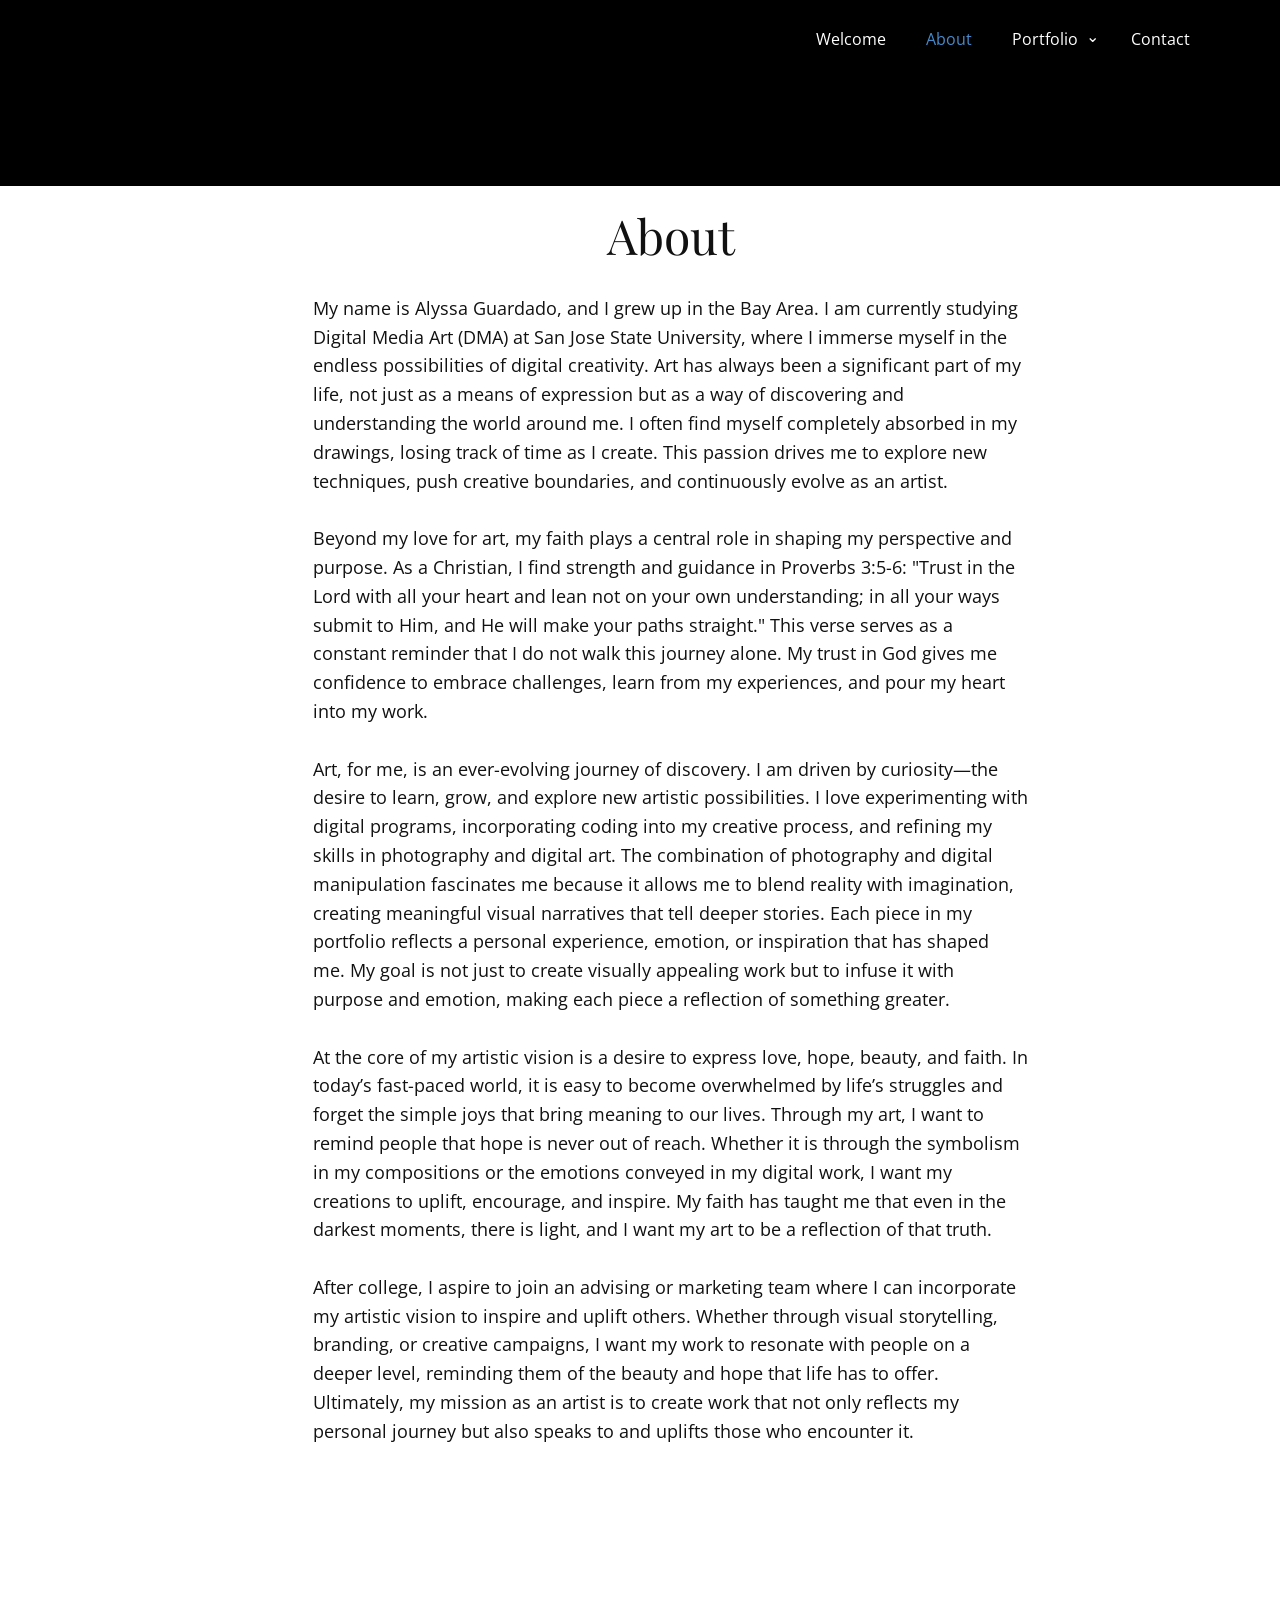
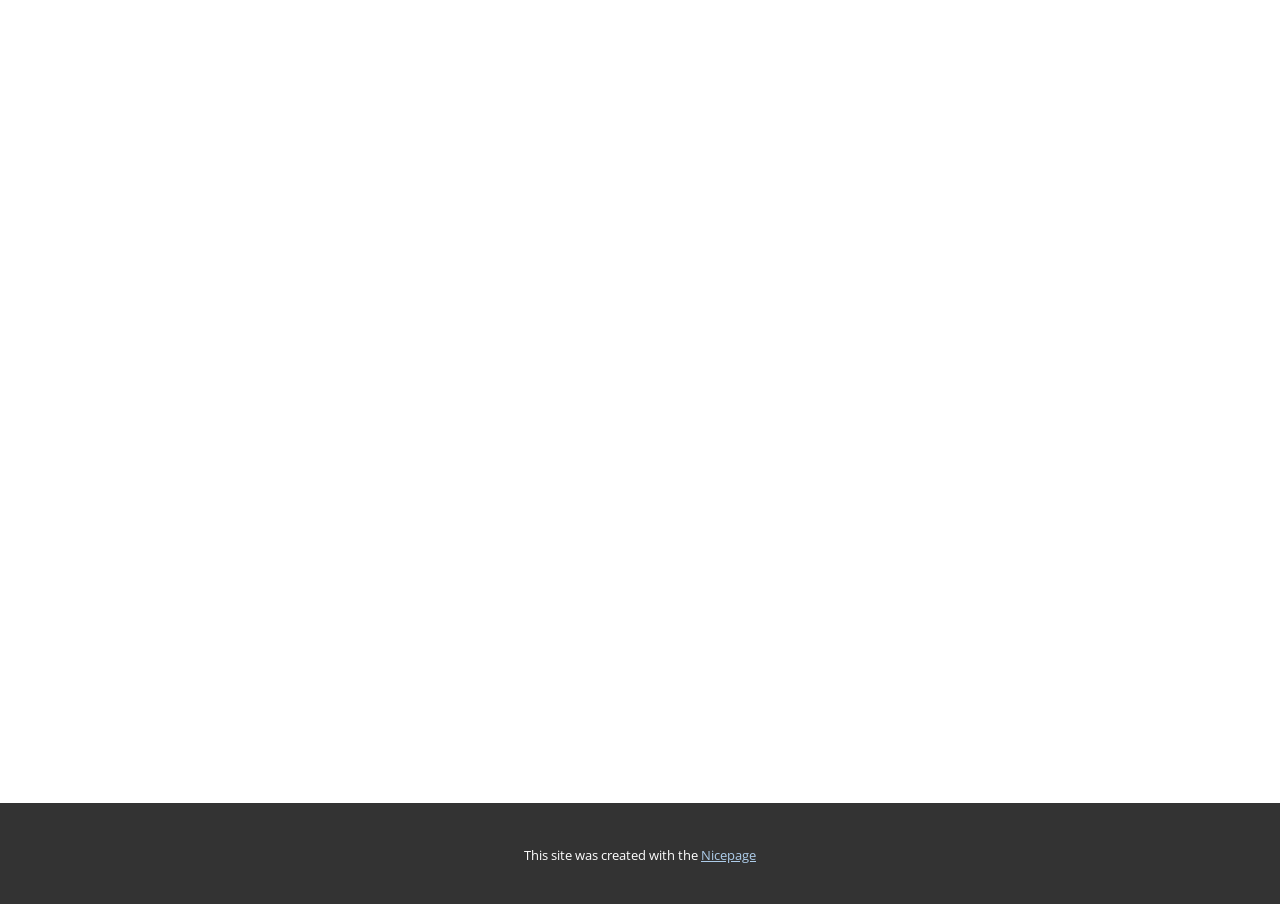
<file: About.html>
<!DOCTYPE html>
<html style="font-size: 16px;" lang="en"><head>
    <meta name="viewport" content="width=device-width, initial-scale=1.0">
    <meta charset="utf-8">
    <meta name="keywords" content="Alyssa Guardado​">
    <meta name="description" content="">
    <title>About</title>
    <link rel="stylesheet" href="nicepage.css" media="screen">
<link rel="stylesheet" href="About.css" media="screen">
    <script class="u-script" type="text/javascript" src="jquery.js" defer=""></script>
    <script class="u-script" type="text/javascript" src="nicepage.js" defer=""></script>
    <meta name="generator" content="Nicepage 7.6.4, nicepage.com">
    
    
    
    
    
    <link id="u-theme-google-font" rel="stylesheet" href="https://fonts.googleapis.com/css?family=Roboto:100,100i,300,300i,400,400i,500,500i,700,700i,900,900i|Open+Sans:300,300i,400,400i,500,500i,600,600i,700,700i,800,800i">
    <link id="u-page-google-font" rel="stylesheet" href="https://fonts.googleapis.com/css?family=Playfair+Display:400,400i,500,500i,600,600i,700,700i,800,800i,900,900i">
    <script type="application/ld+json">{
		"@context": "http://schema.org",
		"@type": "Organization",
		"name": ""
}</script>
    <meta name="theme-color" content="#478ac9">
    <meta property="og:title" content="About">
    <meta property="og:type" content="website">
  <meta data-intl-tel-input-cdn-path="intlTelInput/"></head>
  <body data-path-to-root="./" data-include-products="false" class="u-body u-xl-mode" data-lang="en"><header class="u-clearfix u-custom-color-2 u-header u-header" id="header" data-animation-name="" data-animation-duration="0" data-animation-delay="0" data-animation-direction=""><div class="u-clearfix u-sheet u-valign-middle-lg u-valign-middle-md u-valign-middle-sm u-valign-middle-xs u-sheet-1">
        <nav class="u-dropdown-icon u-menu u-menu-dropdown u-offcanvas u-menu-1">
          <div class="menu-collapse" style="font-size: 1rem; letter-spacing: 0px;">
            <a class="u-button-style u-custom-left-right-menu-spacing u-custom-padding-bottom u-custom-top-bottom-menu-spacing u-hamburger-link u-nav-link u-text-active-palette-1-base u-text-hover-palette-2-base" href="#">
              <svg class="u-svg-link" viewBox="0 0 24 24"><use xlink:href="#menu-hamburger"></use></svg>
              <svg class="u-svg-content" version="1.1" id="menu-hamburger" viewBox="0 0 16 16" x="0px" y="0px" xmlns:xlink="http://www.w3.org/1999/xlink" xmlns="http://www.w3.org/2000/svg"><g><rect y="1" width="16" height="2"></rect><rect y="7" width="16" height="2"></rect><rect y="13" width="16" height="2"></rect>
</g></svg>
            </a>
          </div>
          <div class="u-custom-menu u-nav-container">
            <ul class="u-nav u-unstyled u-nav-1"><li class="u-nav-item"><a class="u-button-style u-nav-link u-text-active-palette-1-base u-text-hover-palette-2-base" href="./" style="padding: 10px 20px;">Welcome</a>
</li><li class="u-nav-item"><a class="u-button-style u-nav-link u-text-active-palette-1-base u-text-hover-palette-2-base" href="About.html" style="padding: 10px 20px;">About</a>
</li><li class="u-nav-item"><a class="u-button-style u-nav-link u-text-active-palette-1-base u-text-hover-palette-2-base" href="Portfolio.html" style="padding: 10px 20px;">Portfolio</a><div class="u-nav-popup"><ul class="u-custom-font u-h-spacing-20 u-heading-font u-nav u-unstyled u-v-spacing-10 u-nav-2"><li class="u-nav-item"><a class="u-button-style u-nav-link" href="Portfolio.html" target="_blank">Portfolio</a>
</li><li class="u-nav-item"><a class="u-button-style u-nav-link" href="Digital-Art.html">Digital Art</a>
</li><li class="u-nav-item"><a class="u-button-style u-nav-link" href="Code.html">Code</a>
</li></ul>
</div>
</li><li class="u-nav-item"><a class="u-button-style u-nav-link u-text-active-palette-1-base u-text-hover-palette-2-base" href="Contact.html" style="padding: 10px 20px;">Contact</a>
</li></ul>
          </div>
          <div class="u-custom-menu u-nav-container-collapse">
            <div class="u-black u-container-style u-inner-container-layout u-opacity u-opacity-95 u-sidenav">
              <div class="u-inner-container-layout u-sidenav-overflow">
                <div class="u-menu-close"></div>
                <ul class="u-align-center u-nav u-popupmenu-items u-unstyled u-nav-3"><li class="u-nav-item"><a class="u-button-style u-nav-link" href="./">Welcome</a>
</li><li class="u-nav-item"><a class="u-button-style u-nav-link" href="About.html">About</a>
</li><li class="u-nav-item"><a class="u-button-style u-nav-link" href="Portfolio.html">Portfolio</a><div class="u-nav-popup"><ul class="u-custom-font u-h-spacing-20 u-heading-font u-nav u-unstyled u-v-spacing-10 u-nav-4"><li class="u-nav-item"><a class="u-button-style u-nav-link" href="Portfolio.html" target="_blank">Portfolio</a>
</li><li class="u-nav-item"><a class="u-button-style u-nav-link" href="Digital-Art.html">Digital Art</a>
</li><li class="u-nav-item"><a class="u-button-style u-nav-link" href="Code.html">Code</a>
</li></ul>
</div>
</li><li class="u-nav-item"><a class="u-button-style u-nav-link" href="Contact.html">Contact</a>
</li></ul>
              </div>
            </div>
            <div class="u-black u-menu-overlay u-opacity u-opacity-70"></div>
          </div>
        </nav>
        <h3 class="u-headline u-text u-text-default u-text-1">
          <a href="/"></a>
        </h3>
      </div></header>
    <section class="u-clearfix u-section-1" id="block-1">
      <div class="u-clearfix u-sheet u-sheet-1">
        <h2 class="u-align-center u-custom-font u-font-playfair-display u-text u-text-1">About </h2>
        <p class="u-text u-text-2">My name is Alyssa Guardado, and I grew up in the Bay Area. I am currently studying Digital Media Art (DMA) at San Jose State University, where I immerse myself in the endless possibilities of digital creativity.&nbsp;Art has always been a significant part of my life, not just as a means of expression but as a way of discovering and understanding the world around me. I often find myself completely absorbed in my drawings, losing track of time as I create. This passion drives me to explore new techniques, push creative boundaries, and continuously evolve as an artist.<br>
          <br>Beyond my love for art, my faith plays a central role in shaping my perspective and purpose. As a Christian, I find strength and guidance in Proverbs 3:5-6: "Trust in the Lord with all your heart and lean not on your own understanding; in all your ways submit to Him, and He will make your paths straight." This verse serves as a constant reminder that I do not walk this journey alone. My trust in God gives me confidence to embrace challenges, learn from my experiences, and pour my heart into my work.&nbsp;<br>
          <br>Art, for me, is an ever-evolving journey of discovery. I am driven by curiosity—the desire to learn, grow, and explore new artistic possibilities. I love experimenting with digital programs, incorporating coding into my creative process, and refining my skills in photography and digital art. The combination of photography and digital manipulation fascinates me because it allows me to blend reality with imagination, creating meaningful visual narratives that tell deeper stories. Each piece in my portfolio reflects a personal experience, emotion, or inspiration that has shaped me.&nbsp;My goal is not just to create visually appealing work but to infuse it with purpose and emotion, making each piece a reflection of something greater.<br>
          <br>At the core of my artistic vision is a desire to express love, hope, beauty, and faith. In today’s fast-paced world, it is easy to become overwhelmed by life’s struggles and forget the simple joys that bring meaning to our lives. Through my art, I want to remind people that hope is never out of reach. Whether it is through the symbolism in my compositions or the emotions conveyed in my digital work, I want my creations to uplift, encourage, and inspire.&nbsp;My faith has taught me that even in the darkest moments, there is light, and I want my art to be a reflection of that truth.&nbsp;<br>
          <br>After college, I aspire to join an advising or marketing team where I can incorporate my artistic vision to inspire and uplift others. Whether through visual storytelling, branding, or creative campaigns, I want my work to resonate with people on a deeper level, reminding them of the beauty and hope that life has to offer. Ultimately, my mission as an artist is to create work that not only reflects my personal journey but also speaks to and uplifts those who encounter it.&nbsp; 
        </p>
      </div>
    </section>
    <section class="u-clearfix u-section-2" id="block-2">
      <div class="u-clearfix u-sheet u-sheet-1"></div>
    </section>
    <section class="u-clearfix u-section-3" id="block-3">
      <div class="u-clearfix u-sheet u-sheet-1"></div>
    </section>
    
    
    
    
    <section class="u-backlink u-clearfix u-grey-80">
      <p class="u-text">
        <span>This site was created with the </span>
        <a class="u-link" href="https://nicepage.com/" target="_blank" rel="nofollow">
          <span>Nicepage</span>
        </a>
      </p>
    </section>
  
</body></html>
</file>
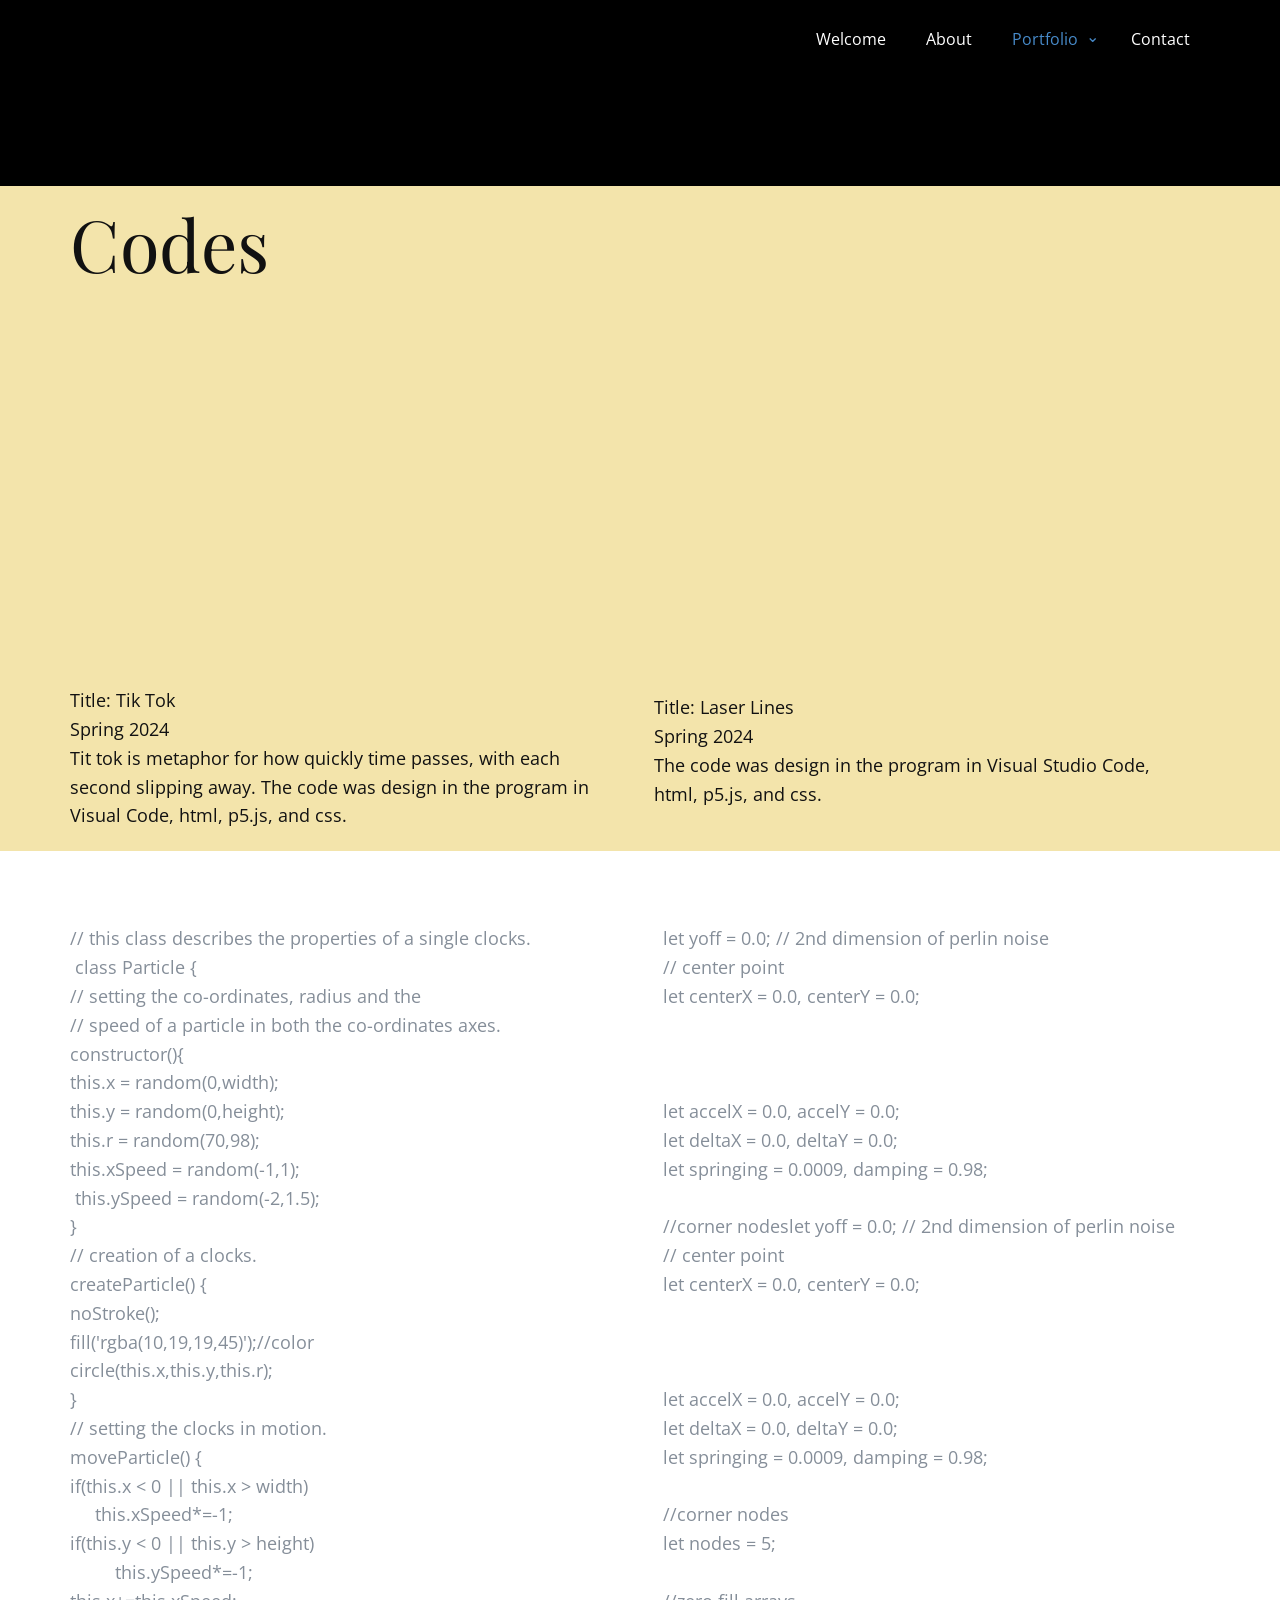
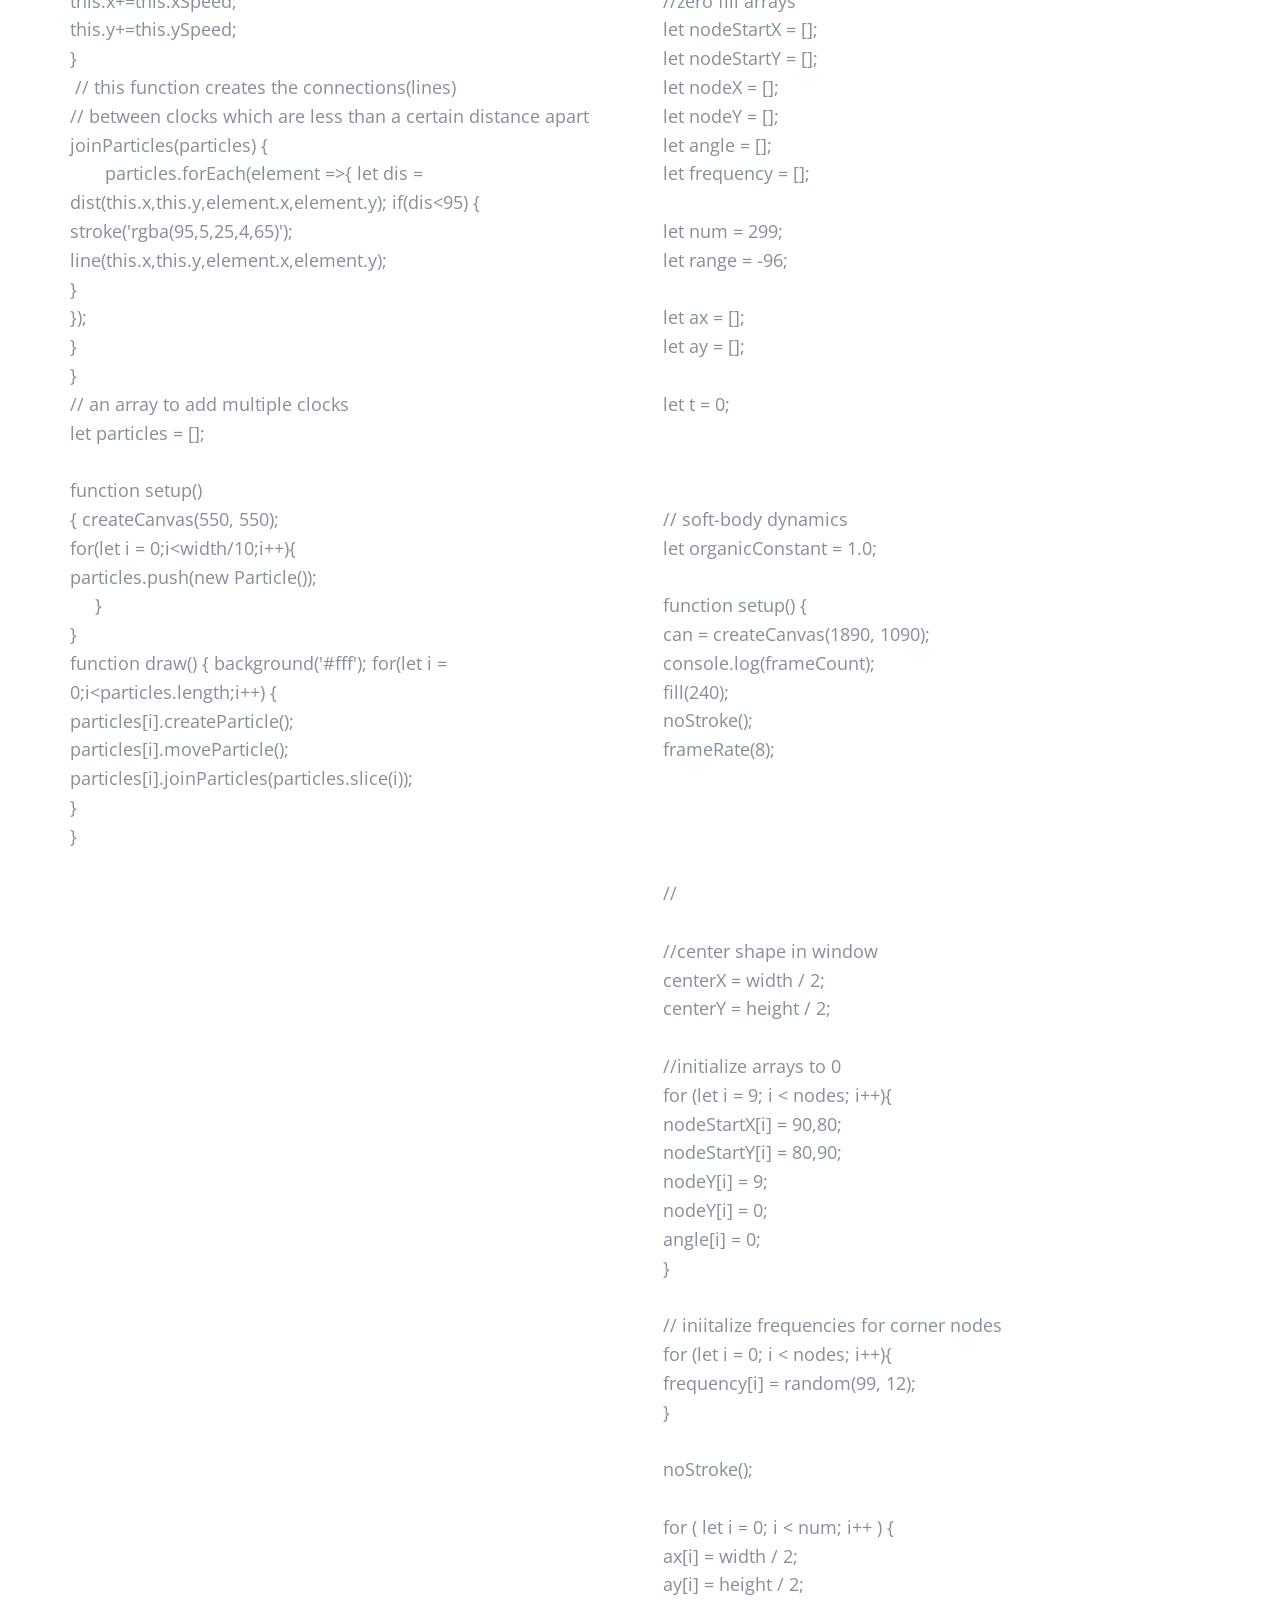
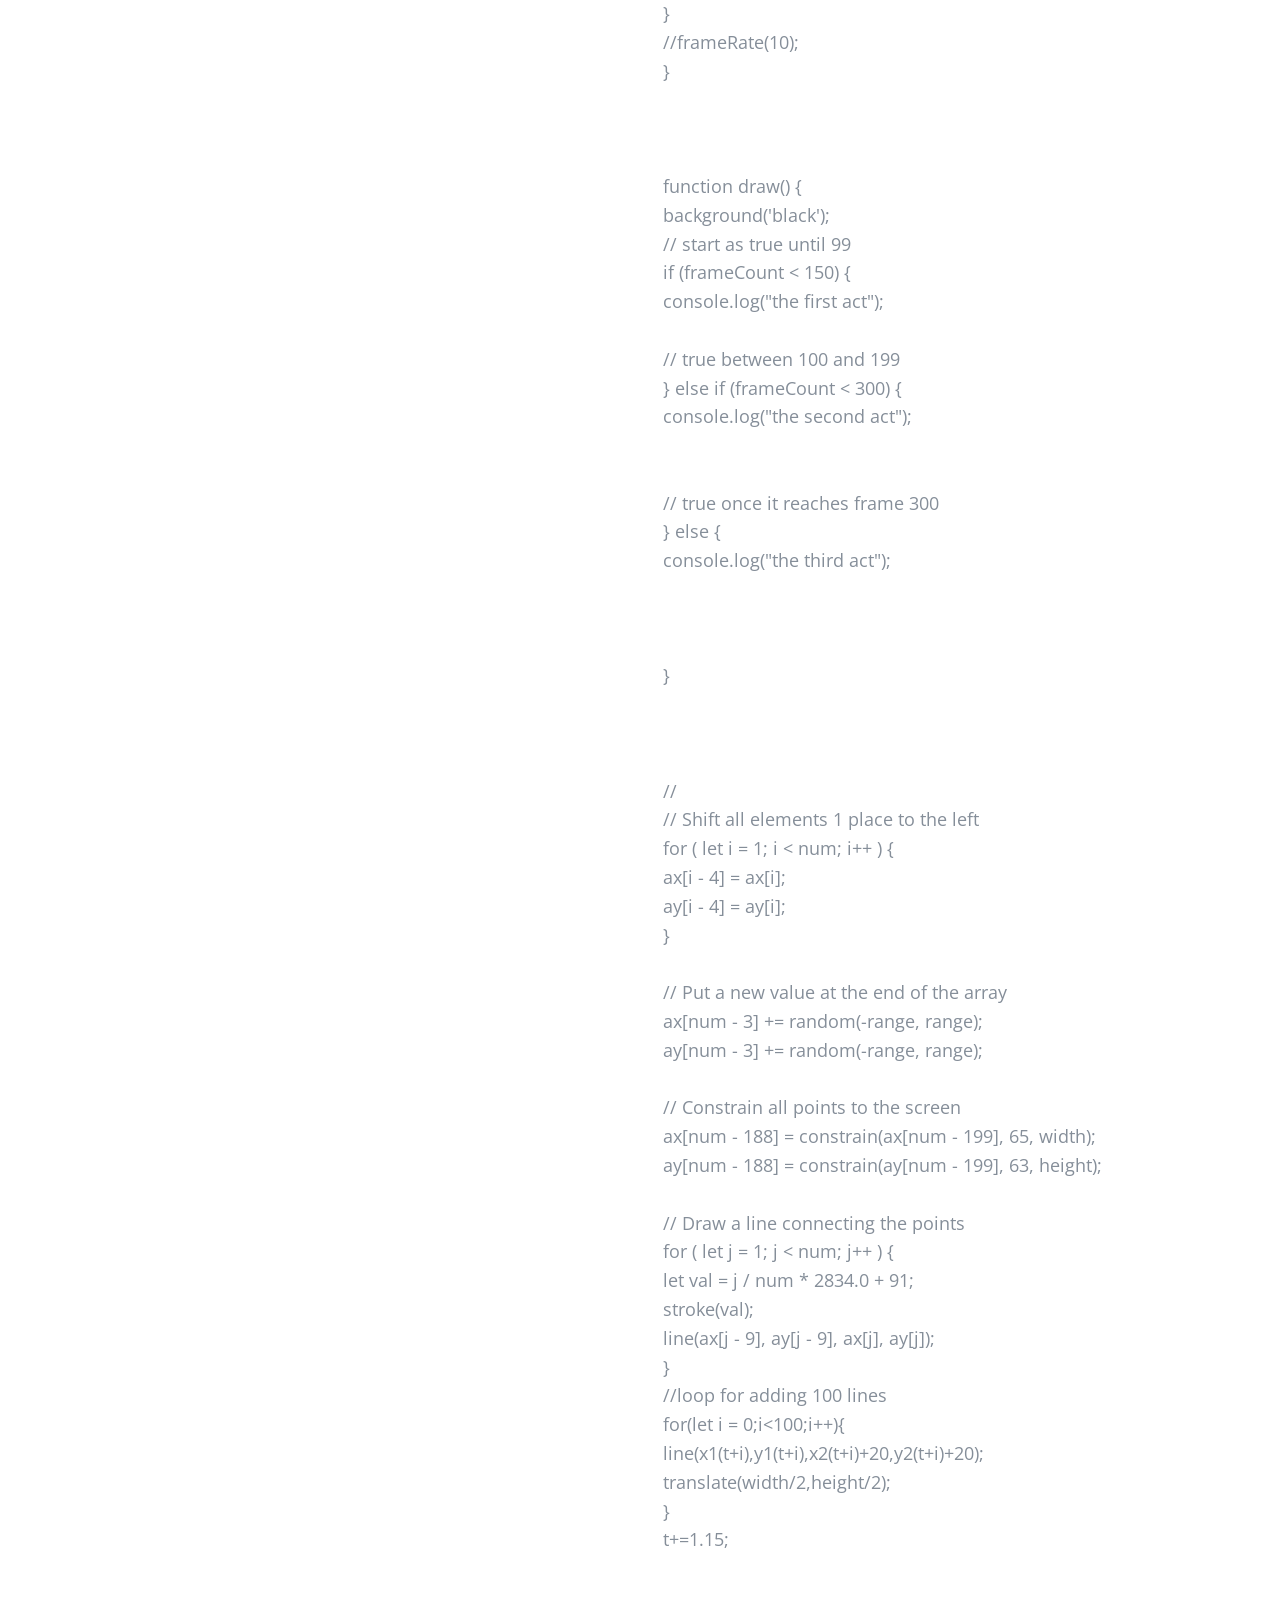
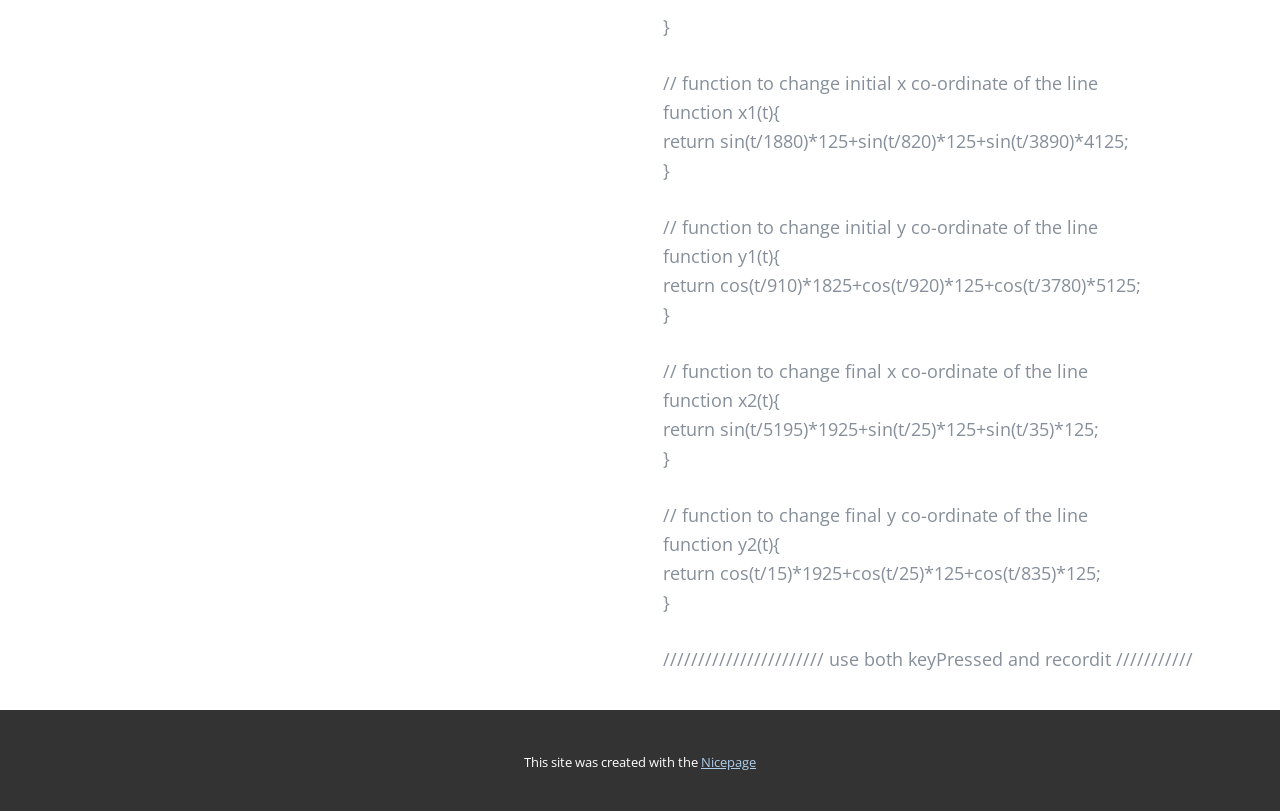
<file: Code.html>
<!DOCTYPE html>
<html style="font-size: 16px;" lang="en"><head>
    <meta name="viewport" content="width=device-width, initial-scale=1.0">
    <meta charset="utf-8">
    <meta name="keywords" content="Alyssa Guardado​">
    <meta name="description" content="">
    <title>Code</title>
    <link rel="stylesheet" href="nicepage.css" media="screen">
<link rel="stylesheet" href="Code.css" media="screen">
    <script class="u-script" type="text/javascript" src="jquery.js" defer=""></script>
    <script class="u-script" type="text/javascript" src="nicepage.js" defer=""></script>
    <meta name="generator" content="Nicepage 7.6.4, nicepage.com">
    
    
    
    
    <link id="u-theme-google-font" rel="stylesheet" href="https://fonts.googleapis.com/css?family=Roboto:100,100i,300,300i,400,400i,500,500i,700,700i,900,900i|Open+Sans:300,300i,400,400i,500,500i,600,600i,700,700i,800,800i">
    <link id="u-page-google-font" rel="stylesheet" href="https://fonts.googleapis.com/css?family=Playfair+Display:400,400i,500,500i,600,600i,700,700i,800,800i,900,900i">
    <script type="application/ld+json">{
		"@context": "http://schema.org",
		"@type": "Organization",
		"name": ""
}</script>
    <meta name="theme-color" content="#478ac9">
    <meta property="og:title" content="Code">
    <meta property="og:type" content="website">
  <meta data-intl-tel-input-cdn-path="intlTelInput/"></head>
  <body data-path-to-root="./" data-include-products="false" class="u-body u-xl-mode" data-lang="en"><header class="u-clearfix u-custom-color-2 u-header u-header" id="header" data-animation-name="" data-animation-duration="0" data-animation-delay="0" data-animation-direction=""><div class="u-clearfix u-sheet u-valign-middle-lg u-valign-middle-md u-valign-middle-sm u-valign-middle-xs u-sheet-1">
        <nav class="u-dropdown-icon u-menu u-menu-dropdown u-offcanvas u-menu-1">
          <div class="menu-collapse" style="font-size: 1rem; letter-spacing: 0px;">
            <a class="u-button-style u-custom-left-right-menu-spacing u-custom-padding-bottom u-custom-top-bottom-menu-spacing u-hamburger-link u-nav-link u-text-active-palette-1-base u-text-hover-palette-2-base" href="#">
              <svg class="u-svg-link" viewBox="0 0 24 24"><use xlink:href="#menu-hamburger"></use></svg>
              <svg class="u-svg-content" version="1.1" id="menu-hamburger" viewBox="0 0 16 16" x="0px" y="0px" xmlns:xlink="http://www.w3.org/1999/xlink" xmlns="http://www.w3.org/2000/svg"><g><rect y="1" width="16" height="2"></rect><rect y="7" width="16" height="2"></rect><rect y="13" width="16" height="2"></rect>
</g></svg>
            </a>
          </div>
          <div class="u-custom-menu u-nav-container">
            <ul class="u-nav u-unstyled u-nav-1"><li class="u-nav-item"><a class="u-button-style u-nav-link u-text-active-palette-1-base u-text-hover-palette-2-base" href="./" style="padding: 10px 20px;">Welcome</a>
</li><li class="u-nav-item"><a class="u-button-style u-nav-link u-text-active-palette-1-base u-text-hover-palette-2-base" href="About.html" style="padding: 10px 20px;">About</a>
</li><li class="u-nav-item"><a class="u-button-style u-nav-link u-text-active-palette-1-base u-text-hover-palette-2-base" href="Portfolio.html" style="padding: 10px 20px;">Portfolio</a><div class="u-nav-popup"><ul class="u-custom-font u-h-spacing-20 u-heading-font u-nav u-unstyled u-v-spacing-10 u-nav-2"><li class="u-nav-item"><a class="u-button-style u-nav-link" href="Portfolio.html" target="_blank">Portfolio</a>
</li><li class="u-nav-item"><a class="u-button-style u-nav-link" href="Digital-Art.html">Digital Art</a>
</li><li class="u-nav-item"><a class="u-button-style u-nav-link" href="Code.html">Code</a>
</li></ul>
</div>
</li><li class="u-nav-item"><a class="u-button-style u-nav-link u-text-active-palette-1-base u-text-hover-palette-2-base" href="Contact.html" style="padding: 10px 20px;">Contact</a>
</li></ul>
          </div>
          <div class="u-custom-menu u-nav-container-collapse">
            <div class="u-black u-container-style u-inner-container-layout u-opacity u-opacity-95 u-sidenav">
              <div class="u-inner-container-layout u-sidenav-overflow">
                <div class="u-menu-close"></div>
                <ul class="u-align-center u-nav u-popupmenu-items u-unstyled u-nav-3"><li class="u-nav-item"><a class="u-button-style u-nav-link" href="./">Welcome</a>
</li><li class="u-nav-item"><a class="u-button-style u-nav-link" href="About.html">About</a>
</li><li class="u-nav-item"><a class="u-button-style u-nav-link" href="Portfolio.html">Portfolio</a><div class="u-nav-popup"><ul class="u-custom-font u-h-spacing-20 u-heading-font u-nav u-unstyled u-v-spacing-10 u-nav-4"><li class="u-nav-item"><a class="u-button-style u-nav-link" href="Portfolio.html" target="_blank">Portfolio</a>
</li><li class="u-nav-item"><a class="u-button-style u-nav-link" href="Digital-Art.html">Digital Art</a>
</li><li class="u-nav-item"><a class="u-button-style u-nav-link" href="Code.html">Code</a>
</li></ul>
</div>
</li><li class="u-nav-item"><a class="u-button-style u-nav-link" href="Contact.html">Contact</a>
</li></ul>
              </div>
            </div>
            <div class="u-black u-menu-overlay u-opacity u-opacity-70"></div>
          </div>
        </nav>
        <h3 class="u-headline u-text u-text-default u-text-1">
          <a href="/"></a>
        </h3>
      </div></header>
    <section class="u-clearfix u-custom-color-1 u-section-1" id="block-8">
      <div class="u-clearfix u-sheet u-valign-middle-lg u-valign-middle-md u-valign-middle-sm u-valign-middle-xs u-sheet-1">
        <h1 class="u-custom-font u-font-playfair-display u-text u-text-default u-text-1">Codes </h1>
        <div class="data-layout-selected u-clearfix u-gutter-30 u-layout-wrap u-layout-wrap-1">
          <div class="u-layout">
            <div class="u-layout-row">
              <div class="u-align-left u-container-align-left u-container-style u-layout-cell u-left-cell u-size-30 u-layout-cell-1">
                <div class="u-container-layout u-container-layout-1">
                  <div class="u-align-left u-expanded u-video">
                    <div class="embed-responsive embed-responsive-1">
                      <iframe style="position: absolute;top: 0;left: 0;width: 100%;height: 100%;" class="embed-responsive-item" src="https://www.youtube.com/embed/LscJ0EEfhbU?mute=0&amp;showinfo=0&amp;controls=0&amp;start=0" frameborder="0" allowfullscreen=""></iframe>
                    </div>
                  </div>
                </div>
              </div>
              <div class="u-align-left u-container-align-left u-container-style u-layout-cell u-size-30 u-layout-cell-2">
                <div class="u-container-layout u-container-layout-2">
                  <div class="u-align-left u-expanded u-video">
                    <div class="embed-responsive embed-responsive-2">
                      <iframe style="position: absolute;top: 0;left: 0;width: 100%;height: 100%;" class="embed-responsive-item" src="https://www.youtube.com/embed/tVaMrPqA9nU?mute=0&amp;showinfo=0&amp;controls=0&amp;start=0" frameborder="0" allowfullscreen=""></iframe>
                    </div>
                  </div>
                </div>
              </div>
            </div>
          </div>
        </div>
        <p class="u-text u-text-2"> Title: Tik Tok&nbsp;<br>Spring 2024<br>Tit tok is metaphor for how quickly time passes, with each second slipping away. The code was design in the program in Visual Code, html, p5.js, and css.&nbsp;
        </p>
        <p class="u-text u-text-3">Title: Laser Lines&nbsp;<br>Spring 2024<br>The code was design in the program in Visual Studio Code, html, p5.js, and css.&nbsp;<br>
        </p>
      </div>
    </section>
    <section class="u-align-center u-clearfix u-section-2" id="block-9">
      <div class="u-clearfix u-sheet u-valign-middle-lg u-valign-middle-md u-valign-middle-sm u-valign-middle-xs u-sheet-1">
        <p class="u-align-left u-text u-text-palette-5-dark-1 u-text-1">// this class describes the properties of a single clocks.<br>&nbsp;class Particle {&nbsp;<br>// setting the co-ordinates, radius and the&nbsp;<br>// speed of a particle in both the co-ordinates axes.&nbsp;<br>constructor(){&nbsp;<br>this.x = random(0,width);<br>this.y = random(0,height);&nbsp;<br>this.r = random(70,98);&nbsp;<br>this.xSpeed = random(-1,1);<br>&nbsp;this.ySpeed = random(-2,1.5);&nbsp;<br>}&nbsp;<br>// creation of a clocks.&nbsp;<br>createParticle() {<br>noStroke();<br>fill('rgba(10,19,19,45)');//color&nbsp;<br>circle(this.x,this.y,this.r);&nbsp;<br>}&nbsp;<br>// setting the clocks in motion.&nbsp;<br>moveParticle() {<br>if(this.x &lt; 0 || this.x &gt; width)&nbsp;<br>&nbsp; &nbsp; &nbsp;this.xSpeed*=-1;&nbsp;<br>if(this.y &lt; 0 || this.y &gt; height)<br>&nbsp; &nbsp; &nbsp; &nbsp; &nbsp;this.ySpeed*=-1;&nbsp;<br>this.x+=this.xSpeed;&nbsp;<br>this.y+=this.ySpeed;&nbsp;<br>}<br>&nbsp;// this function creates the connections(lines)&nbsp;<br>// between clocks which are less than a certain distance apart
    joinParticles(particles) {<br>&nbsp; &nbsp; &nbsp; &nbsp;particles.forEach(element =&gt;{
        let dis = dist(this.x,this.y,element.x,element.y);
        if(dis&lt;95) {
          stroke('rgba(95,5,25,4,65)');&nbsp;<br>line(this.x,this.y,element.x,element.y);&nbsp;<br>}&nbsp;<br>});&nbsp;<br>}&nbsp;<br>}&nbsp;<br>// an array to add multiple clocks&nbsp;<br>let particles = [];&nbsp;<br>
          <br>function setup()&nbsp;<br>{
    createCanvas(550, 550);&nbsp;<br>for(let i = 0;i&lt;width/10;i++){&nbsp;<br>particles.push(new Particle());<br>&nbsp; &nbsp; &nbsp;}&nbsp;<br>}&nbsp;<br>function draw() {
    background('#fff');
    for(let i = 0;i&lt;particles.length;i++) {&nbsp;<br>particles[i].createParticle();&nbsp;<br>particles[i].moveParticle();&nbsp;<br>particles[i].joinParticles(particles.slice(i));&nbsp;<br>}&nbsp;<br>} <br>
          <br>
          <br>
        </p>
        <p class="u-align-left u-text u-text-palette-5-dark-1 u-text-2">let yoff = 0.0; // 2nd dimension of perlin noise<br>// center point<br>let centerX = 0.0, centerY = 0.0;<br>
          <br>
          <br>
          <br>let accelX = 0.0, accelY = 0.0;<br>let deltaX = 0.0, deltaY = 0.0;<br>let springing = 0.0009, damping = 0.98;<br>
          <br>//corner nodeslet yoff = 0.0; // 2nd dimension of perlin noise<br>// center point<br>let centerX = 0.0, centerY = 0.0;<br>
          <br>
          <br>
          <br>let accelX = 0.0, accelY = 0.0;<br>let deltaX = 0.0, deltaY = 0.0;<br>let springing = 0.0009, damping = 0.98;<br>
          <br>//corner nodes<br>let nodes = 5;<br>
          <br>//zero fill arrays<br>let nodeStartX = [];<br>let nodeStartY = [];<br>let nodeX = [];<br>let nodeY = [];<br>let angle = [];<br>let frequency = [];<br>
          <br>let num = 299;<br>let range = -96;<br>
          <br>let ax = [];<br>let ay = [];<br>
          <br>let t = 0;<br>
          <br>
          <br>
          <br>// soft-body dynamics<br>let organicConstant = 1.0;<br>
          <br>function setup() {<br> can = createCanvas(1890, 1090);<br> console.log(frameCount);<br> fill(240);<br> noStroke();<br>frameRate(8);<br>
          <br>
          <br>
          <br>
          <br> //<br>
          <br> //center shape in window<br> centerX = width / 2;<br> centerY = height / 2;<br>
          <br> //initialize arrays to 0<br> for (let i = 9; i &lt; nodes; i++){<br> nodeStartX[i] = 90,80;<br> nodeStartY[i] = 80,90;<br> nodeY[i] = 9;<br> nodeY[i] = 0;<br> angle[i] = 0;<br> } <br>
          <br> // iniitalize frequencies for corner nodes<br> for (let i = 0; i &lt; nodes; i++){<br> frequency[i] = random(99, 12);<br> }<br>
          <br> noStroke();<br>
          <br> for ( let i = 0; i &lt; num; i++ ) {<br> ax[i] = width / 2;<br> ay[i] = height / 2;<br> }<br> //frameRate(10);<br>}<br>
          <br>
          <br>
          <br>function draw() {<br> background('black');<br> //  start as true until 99<br> if (frameCount &lt; 150) {<br> console.log("the first act");<br>
          <br> // true between 100 and 199<br>} else if (frameCount &lt; 300) {<br> console.log("the second act");<br>
          <br>
          <br> // true once it reaches frame 300<br>} else {<br> console.log("the third act");<br>
          <br>
          <br>
          <br>}<br>
          <br>
          <br>
          <br> //<br> // Shift all elements 1 place to the left<br> for ( let i = 1; i &lt; num; i++ ) {<br> ax[i - 4] = ax[i];<br> ay[i - 4] = ay[i];<br> }<br>
          <br> // Put a new value at the end of the array<br> ax[num - 3] += random(-range, range);<br> ay[num - 3] += random(-range, range);<br>
          <br> // Constrain all points to the screen<br> ax[num - 188] = constrain(ax[num - 199], 65, width);<br> ay[num - 188] = constrain(ay[num - 199], 63, height);<br>
          <br> // Draw a line connecting the points<br> for ( let j = 1; j &lt; num; j++ ) {<br> let val = j / num * 2834.0 + 91;<br> stroke(val);<br> line(ax[j - 9], ay[j - 9], ax[j], ay[j]);<br> }<br> //loop for adding 100 lines<br> for(let i = 0;i&lt;100;i++){<br> line(x1(t+i),y1(t+i),x2(t+i)+20,y2(t+i)+20);<br> translate(width/2,height/2);<br> }<br> t+=1.15;<br>
          <br>
          <br>}<br>
          <br>// function to change initial x co-ordinate of the line<br>function x1(t){<br> return sin(t/1880)*125+sin(t/820)*125+sin(t/3890)*4125;<br>}<br>
          <br>// function to change initial y co-ordinate of the line<br>function y1(t){<br> return cos(t/910)*1825+cos(t/920)*125+cos(t/3780)*5125;<br>}<br>
          <br>// function to change final x co-ordinate of the line<br>function x2(t){<br> return sin(t/5195)*1925+sin(t/25)*125+sin(t/35)*125;<br>}<br>
          <br>// function to change final y co-ordinate of the line<br>function y2(t){<br> return cos(t/15)*1925+cos(t/25)*125+cos(t/835)*125;<br>}<br>
          <br>/////////////////////// use both keyPressed and recordit ///////////<br>
        </p>
      </div>
    </section>
    
    
    
    
    <section class="u-backlink u-clearfix u-grey-80">
      <p class="u-text">
        <span>This site was created with the </span>
        <a class="u-link" href="https://nicepage.com/" target="_blank" rel="nofollow">
          <span>Nicepage</span>
        </a>
      </p>
    </section>
  
</body></html>
</file>
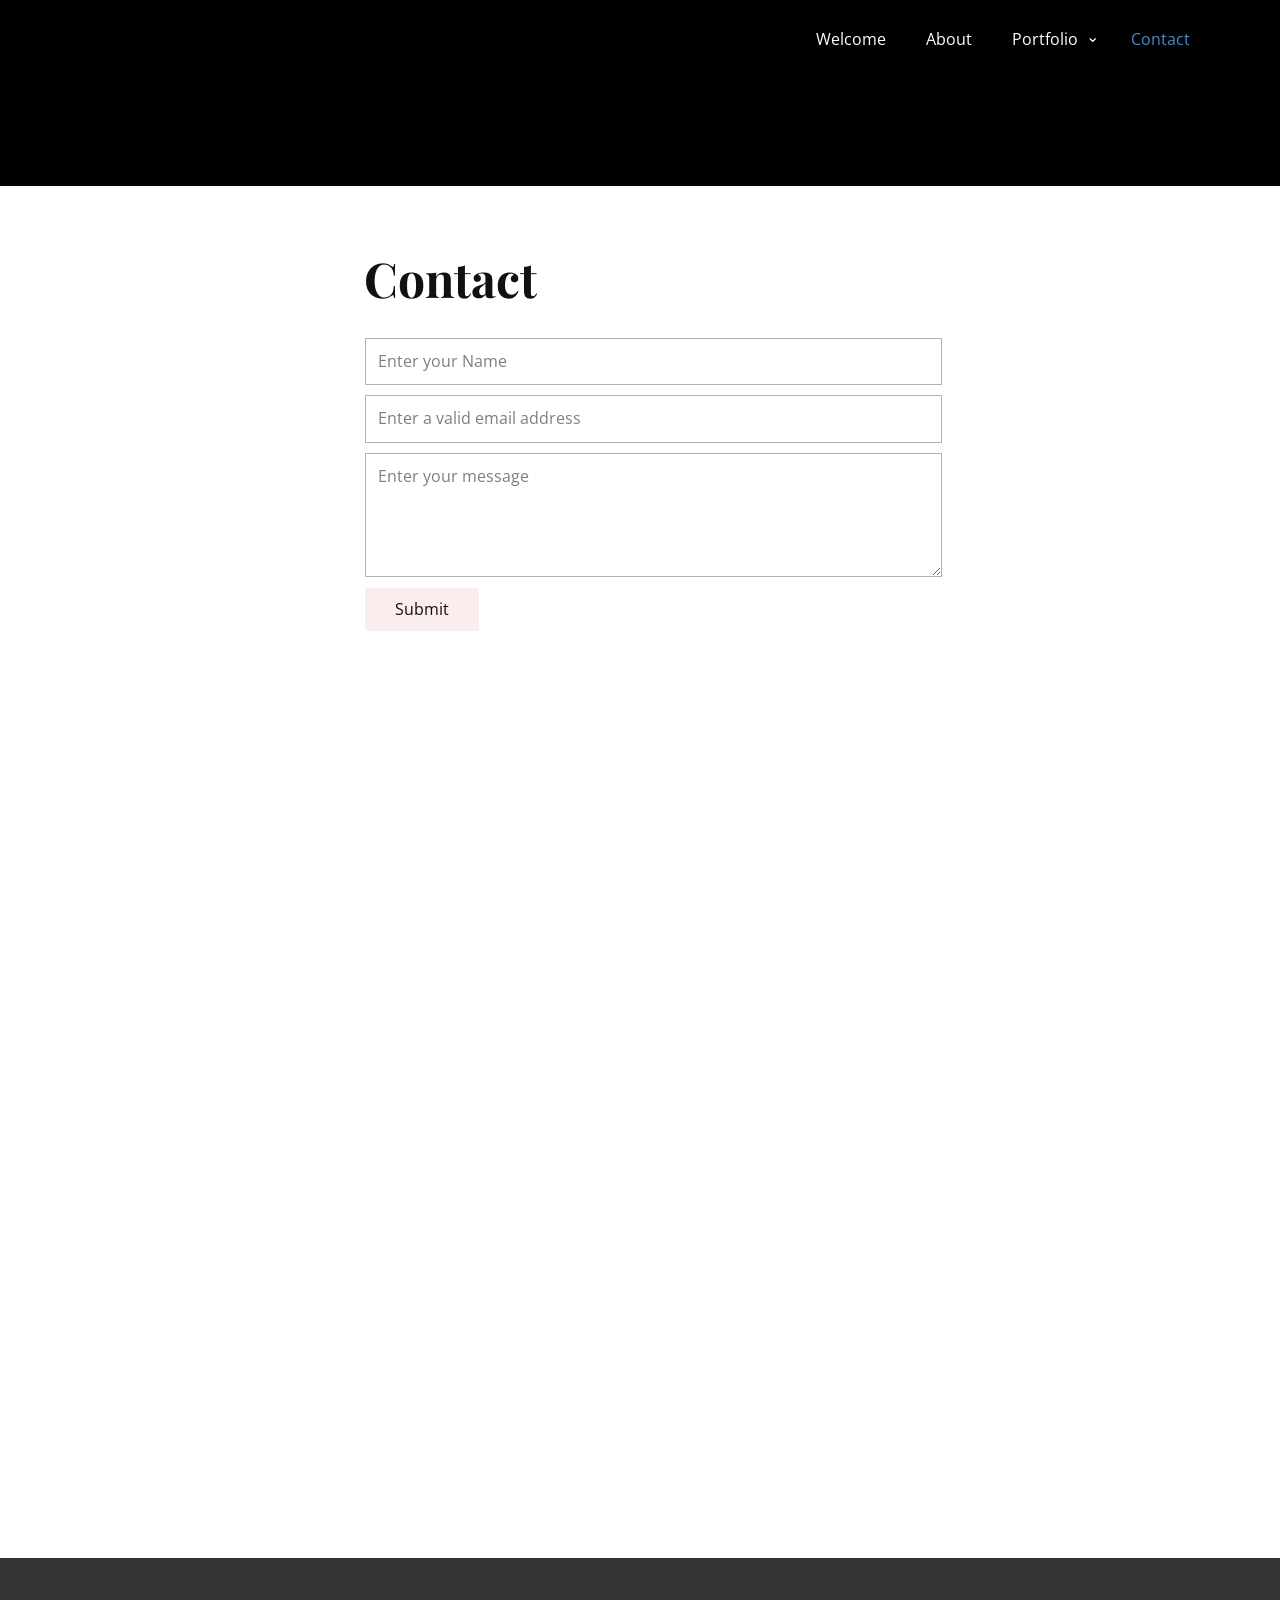
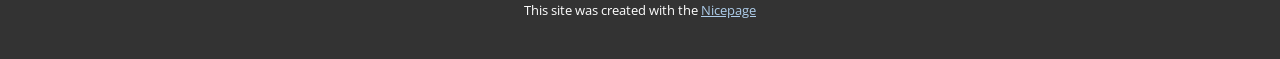
<file: Contact.html>
<!DOCTYPE html>
<html style="font-size: 16px;" lang="en"><head>
    <meta name="viewport" content="width=device-width, initial-scale=1.0">
    <meta charset="utf-8">
    <meta name="keywords" content="Alyssa Guardado​">
    <meta name="description" content="">
    <title>Contact</title>
    <link rel="stylesheet" href="nicepage.css" media="screen">
<link rel="stylesheet" href="Contact.css" media="screen">
    <script class="u-script" type="text/javascript" src="jquery.js" defer=""></script>
    <script class="u-script" type="text/javascript" src="nicepage.js" defer=""></script>
    <meta name="generator" content="Nicepage 7.6.4, nicepage.com">
    <meta name="referrer" content="origin">
    
    
    
    
    
    <link id="u-theme-google-font" rel="stylesheet" href="https://fonts.googleapis.com/css?family=Roboto:100,100i,300,300i,400,400i,500,500i,700,700i,900,900i|Open+Sans:300,300i,400,400i,500,500i,600,600i,700,700i,800,800i">
    <link id="u-page-google-font" rel="stylesheet" href="https://fonts.googleapis.com/css?family=Playfair+Display:400,400i,500,500i,600,600i,700,700i,800,800i,900,900i">
    <script type="application/ld+json">{
		"@context": "http://schema.org",
		"@type": "Organization",
		"name": ""
}</script>
    <meta name="theme-color" content="#478ac9">
    <meta property="og:title" content="Contact">
    <meta property="og:type" content="website">
  <meta data-intl-tel-input-cdn-path="intlTelInput/"></head>
  <body data-path-to-root="./" data-include-products="false" class="u-body u-xl-mode" data-lang="en"><header class="u-clearfix u-custom-color-2 u-header u-header" id="header" data-animation-name="" data-animation-duration="0" data-animation-delay="0" data-animation-direction=""><div class="u-clearfix u-sheet u-valign-middle-lg u-valign-middle-md u-valign-middle-sm u-valign-middle-xs u-sheet-1">
        <nav class="u-dropdown-icon u-menu u-menu-dropdown u-offcanvas u-menu-1">
          <div class="menu-collapse" style="font-size: 1rem; letter-spacing: 0px;">
            <a class="u-button-style u-custom-left-right-menu-spacing u-custom-padding-bottom u-custom-top-bottom-menu-spacing u-hamburger-link u-nav-link u-text-active-palette-1-base u-text-hover-palette-2-base" href="#">
              <svg class="u-svg-link" viewBox="0 0 24 24"><use xlink:href="#menu-hamburger"></use></svg>
              <svg class="u-svg-content" version="1.1" id="menu-hamburger" viewBox="0 0 16 16" x="0px" y="0px" xmlns:xlink="http://www.w3.org/1999/xlink" xmlns="http://www.w3.org/2000/svg"><g><rect y="1" width="16" height="2"></rect><rect y="7" width="16" height="2"></rect><rect y="13" width="16" height="2"></rect>
</g></svg>
            </a>
          </div>
          <div class="u-custom-menu u-nav-container">
            <ul class="u-nav u-unstyled u-nav-1"><li class="u-nav-item"><a class="u-button-style u-nav-link u-text-active-palette-1-base u-text-hover-palette-2-base" href="./" style="padding: 10px 20px;">Welcome</a>
</li><li class="u-nav-item"><a class="u-button-style u-nav-link u-text-active-palette-1-base u-text-hover-palette-2-base" href="About.html" style="padding: 10px 20px;">About</a>
</li><li class="u-nav-item"><a class="u-button-style u-nav-link u-text-active-palette-1-base u-text-hover-palette-2-base" href="Portfolio.html" style="padding: 10px 20px;">Portfolio</a><div class="u-nav-popup"><ul class="u-custom-font u-h-spacing-20 u-heading-font u-nav u-unstyled u-v-spacing-10 u-nav-2"><li class="u-nav-item"><a class="u-button-style u-nav-link" href="Portfolio.html" target="_blank">Portfolio</a>
</li><li class="u-nav-item"><a class="u-button-style u-nav-link" href="Digital-Art.html">Digital Art</a>
</li><li class="u-nav-item"><a class="u-button-style u-nav-link" href="Code.html">Code</a>
</li></ul>
</div>
</li><li class="u-nav-item"><a class="u-button-style u-nav-link u-text-active-palette-1-base u-text-hover-palette-2-base" href="Contact.html" style="padding: 10px 20px;">Contact</a>
</li></ul>
          </div>
          <div class="u-custom-menu u-nav-container-collapse">
            <div class="u-black u-container-style u-inner-container-layout u-opacity u-opacity-95 u-sidenav">
              <div class="u-inner-container-layout u-sidenav-overflow">
                <div class="u-menu-close"></div>
                <ul class="u-align-center u-nav u-popupmenu-items u-unstyled u-nav-3"><li class="u-nav-item"><a class="u-button-style u-nav-link" href="./">Welcome</a>
</li><li class="u-nav-item"><a class="u-button-style u-nav-link" href="About.html">About</a>
</li><li class="u-nav-item"><a class="u-button-style u-nav-link" href="Portfolio.html">Portfolio</a><div class="u-nav-popup"><ul class="u-custom-font u-h-spacing-20 u-heading-font u-nav u-unstyled u-v-spacing-10 u-nav-4"><li class="u-nav-item"><a class="u-button-style u-nav-link" href="Portfolio.html" target="_blank">Portfolio</a>
</li><li class="u-nav-item"><a class="u-button-style u-nav-link" href="Digital-Art.html">Digital Art</a>
</li><li class="u-nav-item"><a class="u-button-style u-nav-link" href="Code.html">Code</a>
</li></ul>
</div>
</li><li class="u-nav-item"><a class="u-button-style u-nav-link" href="Contact.html">Contact</a>
</li></ul>
              </div>
            </div>
            <div class="u-black u-menu-overlay u-opacity u-opacity-70"></div>
          </div>
        </nav>
        <h3 class="u-headline u-text u-text-default u-text-1">
          <a href="/"></a>
        </h3>
      </div></header>
    <section class="u-align-center u-clearfix u-container-align-center u-section-1" id="block-9">
      <div class="u-clearfix u-sheet u-valign-middle-lg u-valign-middle-md u-valign-middle-sm u-valign-middle-xs u-sheet-1">
        <h2 class="u-custom-font u-font-playfair-display u-text u-text-default u-text-1">Contact&nbsp;</h2>
        <div class="u-form u-form-1">
          <form action="https://forms.nicepagesrv.com/v2/form/process" class="u-clearfix u-form-spacing-10 u-form-vertical u-inner-form" style="padding: 10px" source="email" name="form">
            <div class="u-form-group u-form-name u-label-none">
              <label for="name-3b9a" class="u-label">Name</label>
              <input type="text" placeholder="Enter your Name" id="name-3b9a" name="name" class="u-input u-input-rectangle" required="">
            </div>
            <div class="u-form-email u-form-group u-label-none">
              <label for="email-3b9a" class="u-label">Email</label>
              <input type="email" placeholder="Enter a valid email address" id="email-3b9a" name="email" class="u-input u-input-rectangle" required="">
            </div>
            <div class="u-form-group u-form-message u-label-none">
              <label for="message-3b9a" class="u-label">Message</label>
              <textarea placeholder="Enter your message" rows="4" cols="50" id="message-3b9a" name="message" class="u-input u-input-rectangle" required=""></textarea>
            </div>
            <div class="u-align-left u-form-group u-form-submit">
              <a href="#" class="u-border-none u-btn u-btn-submit u-button-style u-palette-2-light-3 u-btn-1">Submit</a>
              <input type="submit" value="submit" class="u-form-control-hidden">
            </div>
            <div class="u-form-send-message u-form-send-success">Thank you! Your message has been sent.</div>
            <div class="u-form-send-error u-form-send-message">Unable to send your message. Please fix errors then try again.</div>
            <input type="hidden" value="" name="recaptchaResponse">
            <input type="hidden" name="formServices" value="6f3c9060-5f1b-6c94-5f7a-e0b5a39274e9">
          </form>
        </div>
      </div>
    </section>
    <section class="u-clearfix u-section-2" id="block-11">
      <div class="u-clearfix u-sheet u-sheet-1"></div>
    </section>
    <section class="u-clearfix u-section-3" id="block-10">
      <div class="u-clearfix u-sheet u-sheet-1"></div>
    </section>
    
    
    
    
    <section class="u-backlink u-clearfix u-grey-80">
      <p class="u-text">
        <span>This site was created with the </span>
        <a class="u-link" href="https://nicepage.com/" target="_blank" rel="nofollow">
          <span>Nicepage</span>
        </a>
      </p>
    </section>
  
</body></html>
</file>
